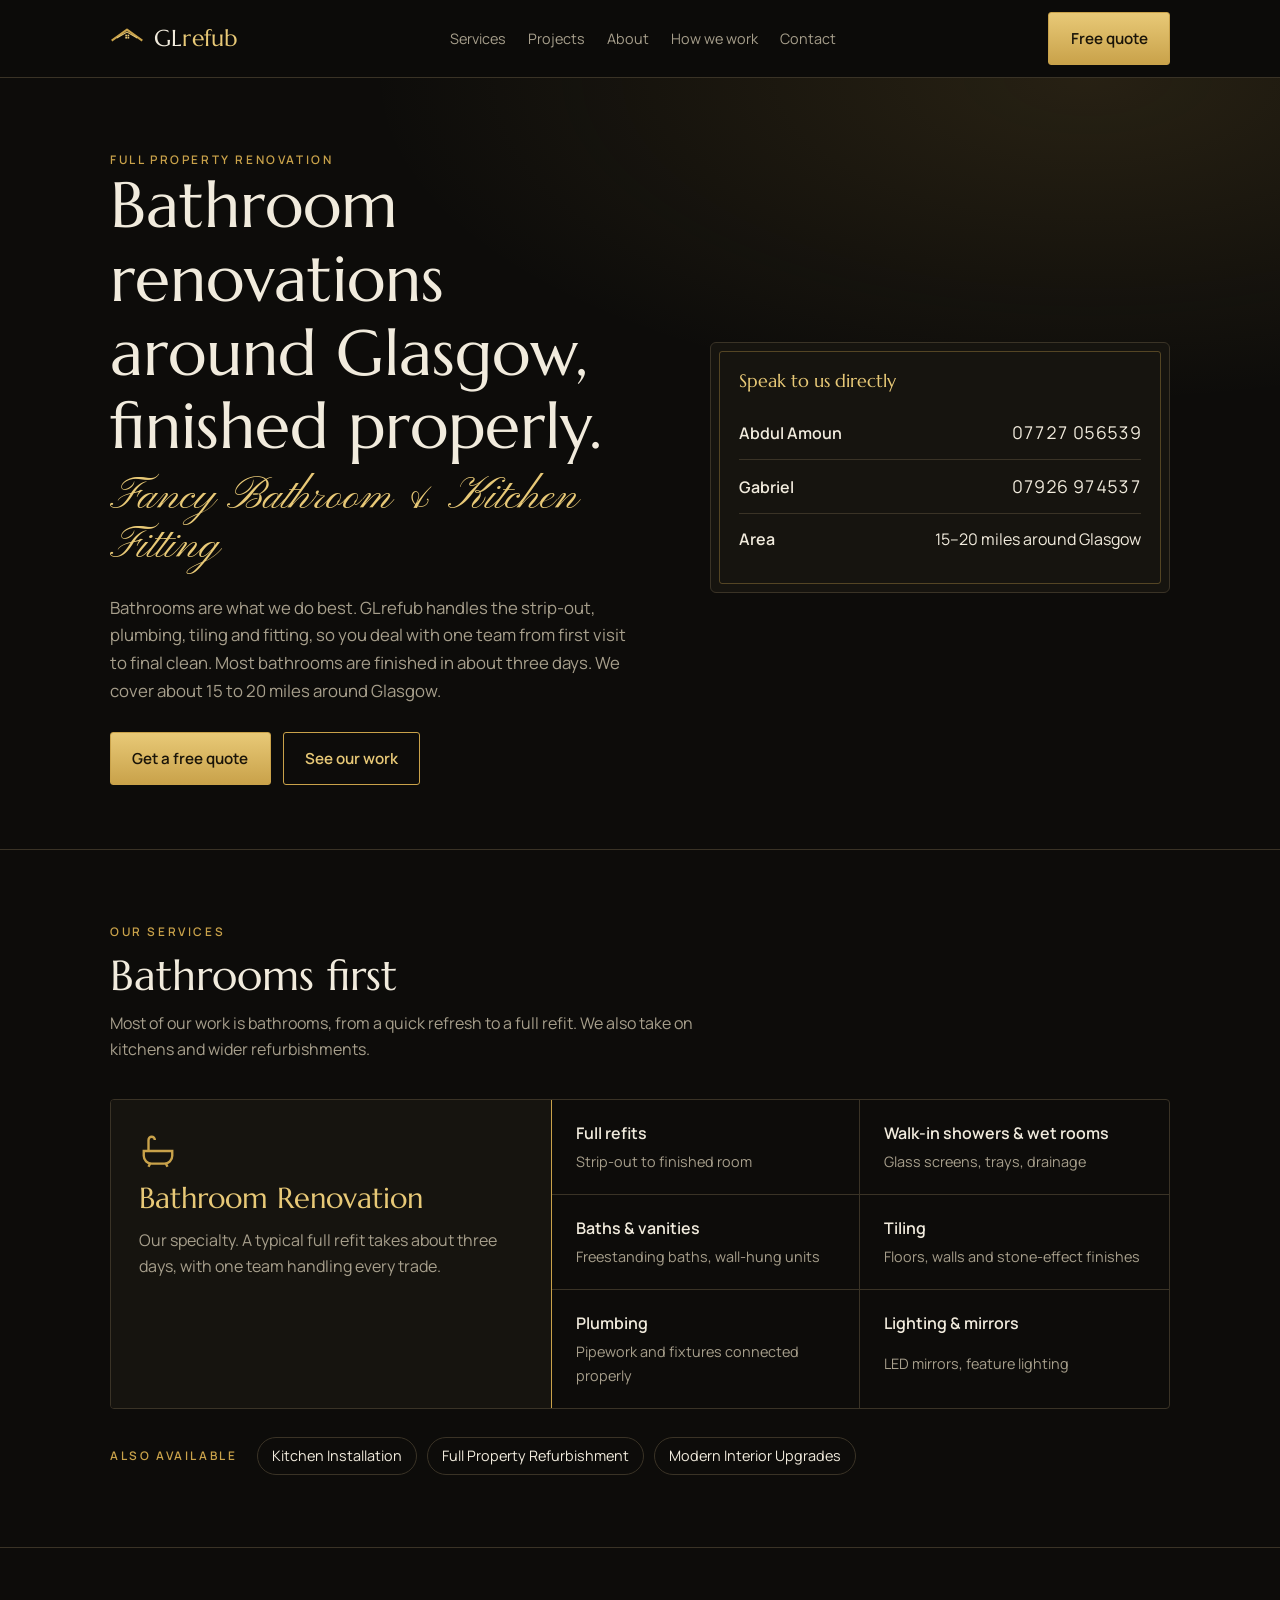
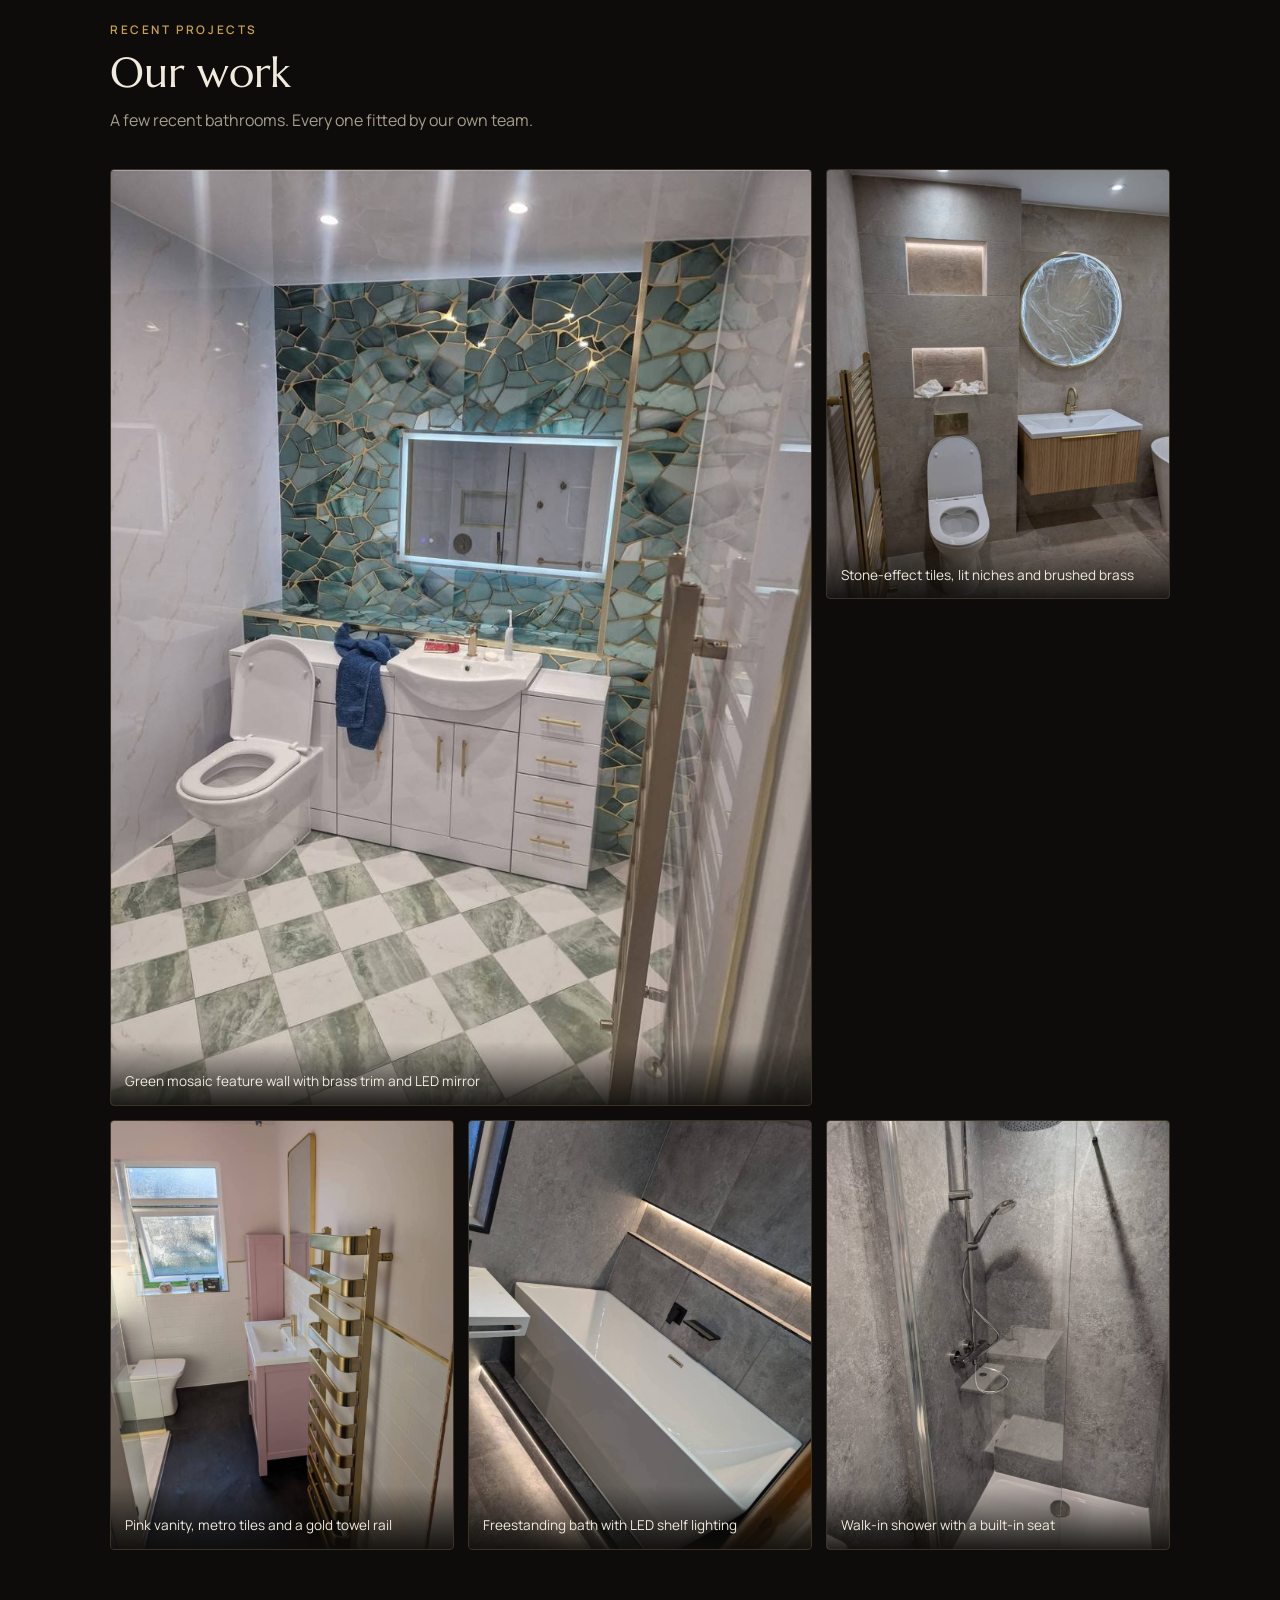
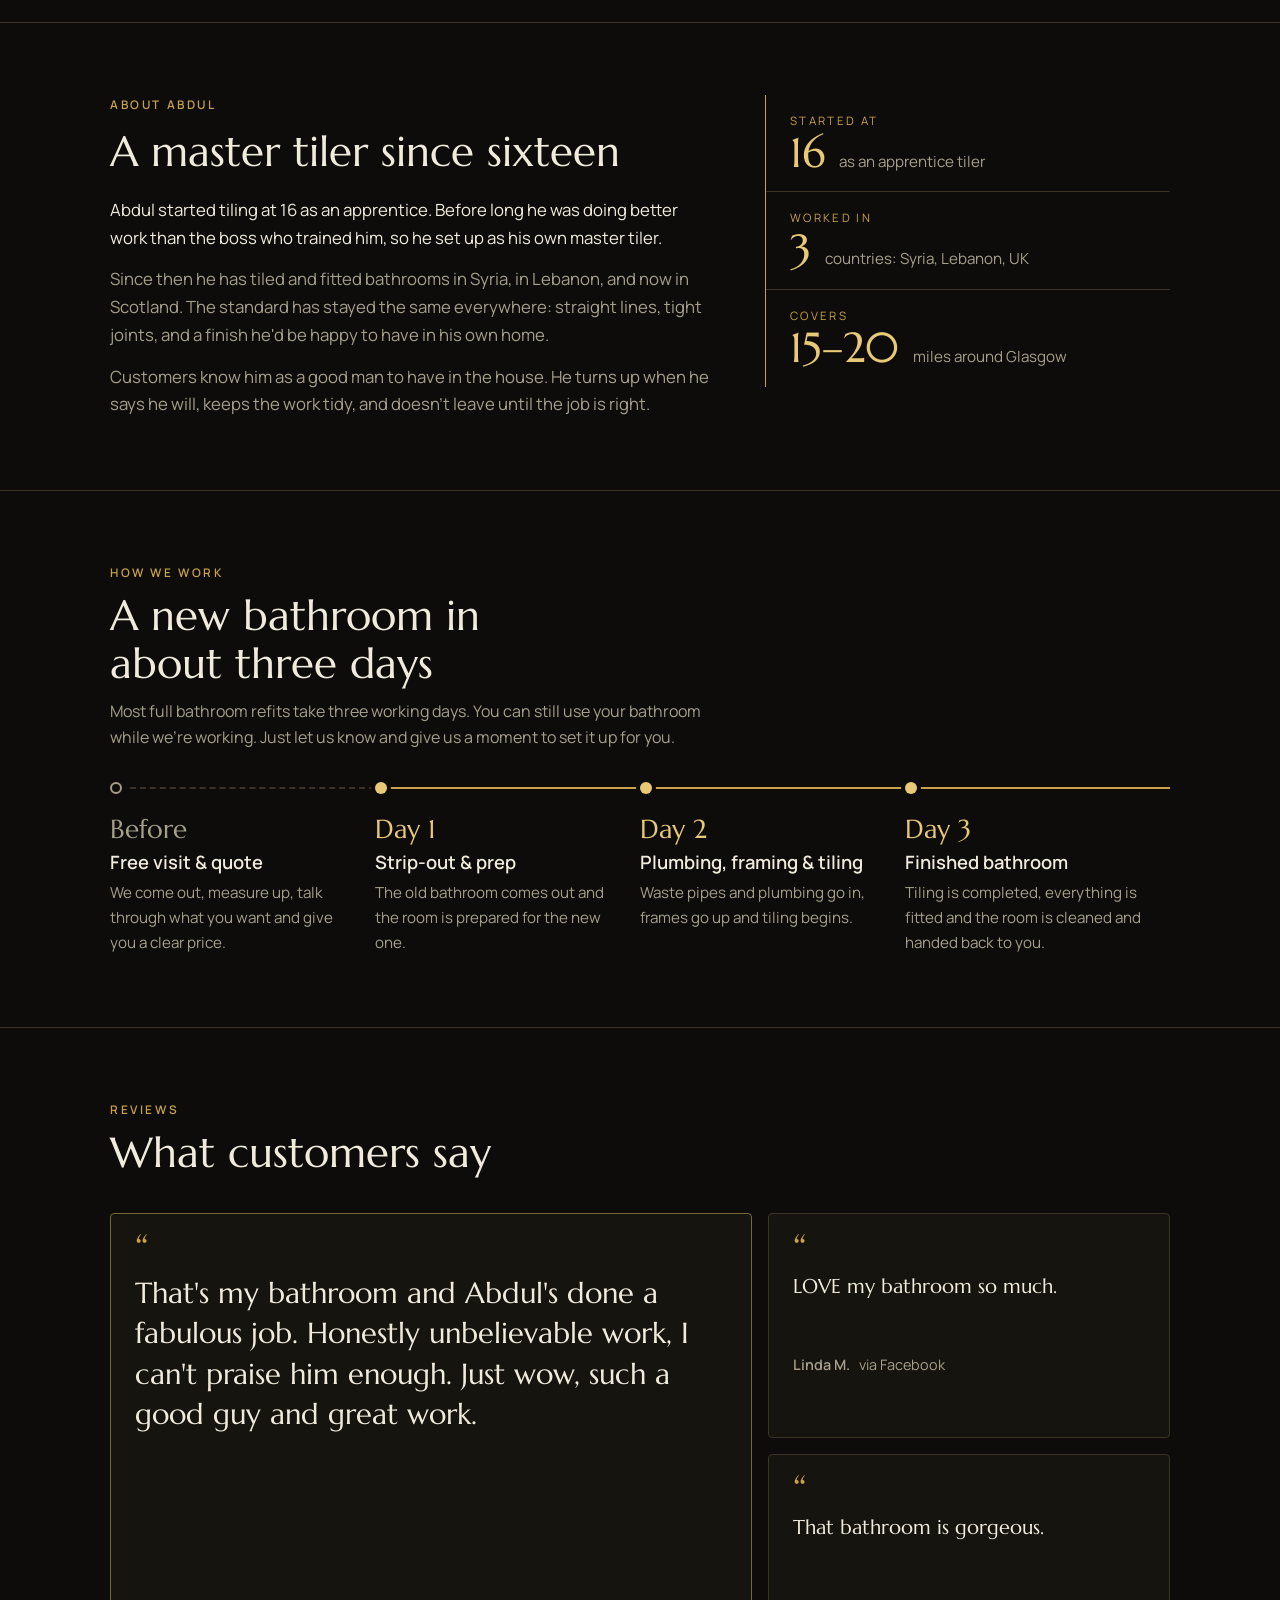
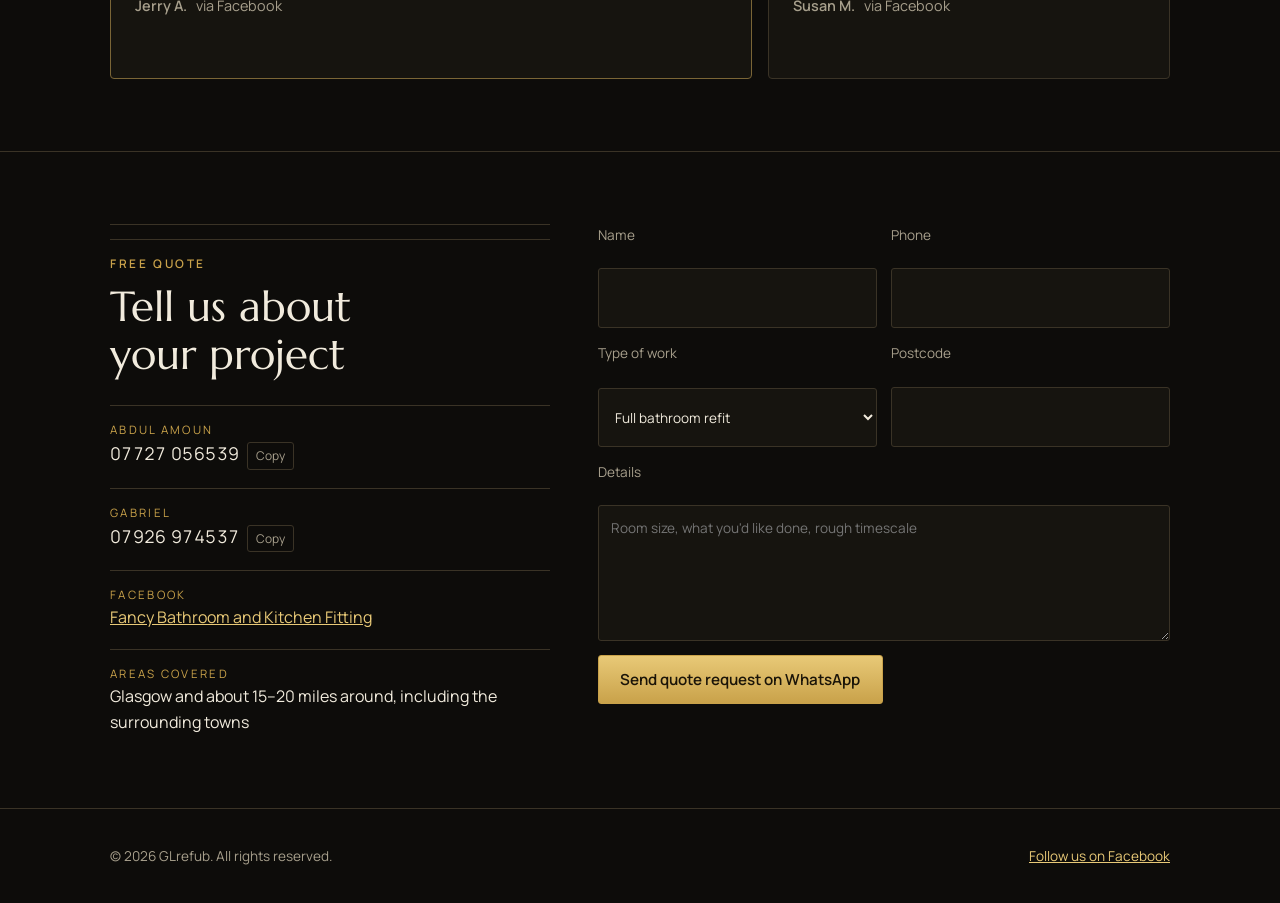
<file: index.html>
<!doctype html>
<html lang="en-GB">
<head>
<meta charset="utf-8">
<meta name="viewport" content="width=device-width, initial-scale=1, viewport-fit=cover">
<title>GLrefub | Bathroom Renovation in Glasgow</title>
<meta name="description" content="GLrefub: bathroom renovations, tiling and plumbing around Glasgow. Most bathrooms finished in about three days. Free quotes.">
<link rel="preconnect" href="https://fonts.googleapis.com">
<link rel="stylesheet" href="https://fonts.googleapis.com/css2?family=Marcellus&family=Pinyon+Script&family=Manrope:wght@400;500;600;700&display=swap">
<link rel="stylesheet" href="style.css">
</head>
<body>
<header>
  <div class="wrap bar">
    <a class="logo" href="#top" aria-label="GLrefub home">
      <svg viewBox="0 0 40 28" aria-hidden="true"><path d="M2 16 L20 3 L38 16" fill="none" stroke="#c9a24a" stroke-width="2.4" stroke-linejoin="round"/><path d="M8 13 L20 6 L32 13" fill="none" stroke="#e8c977" stroke-width="1.2"/><rect x="18" y="9" width="2" height="2" fill="#e8c977"/><rect x="20.6" y="9" width="2" height="2" fill="#e8c977"/><rect x="18" y="11.6" width="2" height="2" fill="#e8c977"/><rect x="20.6" y="11.6" width="2" height="2" fill="#e8c977"/></svg>
      <b>GL<span>refub</span></b>
    </a>
    <nav aria-label="Main">
      <a href="#services">Services</a><a href="#projects">Projects</a><a href="#about">About</a><a href="#process">How we work</a><a href="#quote">Contact</a>
    </nav>
    <a class="btn btn-gold" href="#quote">Free quote</a>
  </div>
</header>

<main id="top">
  <div class="hero">
    <div class="wrap hero-grid">
      <div>
        <div class="eyebrow">Full Property Renovation</div>
        <h1>Bathroom renovations around Glasgow, finished properly.</h1>
        <div class="script">Fancy Bathroom &amp; Kitchen Fitting</div>
        <p class="lead">Bathrooms are what we do best. GLrefub handles the strip-out, plumbing, tiling and fitting, so you deal with one team from first visit to final clean. Most bathrooms are finished in about three days. We cover about 15 to 20 miles around Glasgow.</p>
        <div class="cta">
          <a class="btn btn-gold" href="#quote">Get a free quote</a>
          <a class="btn btn-ghost" href="#projects">See our work</a>
        </div>
      </div>
      <aside class="card-panel" aria-label="Call us">
        <h3>Speak to us directly</h3>
        <div class="contact-row"><strong>Abdul Amoun</strong><span class="num">07727 056539</span></div>
        <div class="contact-row"><strong>Gabriel</strong><span class="num">07926 974537</span></div>        <div class="contact-row"><strong>Area</strong><span>15–20 miles around Glasgow</span></div>
      </aside>
    </div>
  </div>

  <section id="services">
    <div class="wrap">
      <div class="sec-head">
        <div class="eyebrow">Our services</div>
        <h2>Bathrooms first</h2>
        <p>Most of our work is bathrooms, from a quick refresh to a full refit. We also take on kitchens and wider refurbishments.</p>
      </div>
      <div class="feature">
        <div class="feature-main">
          <svg viewBox="0 0 24 24" class="ico"><path d="M3 12h18v3a5 5 0 0 1-5 5H8a5 5 0 0 1-5-5z"/><path d="M6 12V5a2 2 0 0 1 4 0"/><path d="M7 20l-1 2M17 20l1 2"/></svg>
          <h3>Bathroom Renovation</h3>
          <p>Our specialty. A typical full refit takes about three days, with one team handling every trade.</p>
        </div>
        <ul class="feature-list">
          <li><b>Full refits</b><span>Strip-out to finished room</span></li>
          <li><b>Walk-in showers &amp; wet rooms</b><span>Glass screens, trays, drainage</span></li>
          <li><b>Baths &amp; vanities</b><span>Freestanding baths, wall-hung units</span></li>
          <li><b>Tiling</b><span>Floors, walls and stone-effect finishes</span></li>
          <li><b>Plumbing</b><span>Pipework and fixtures connected properly</span></li>
          <li><b>Lighting &amp; mirrors</b><span>LED mirrors, feature lighting</span></li>
        </ul>
      </div>
      <div class="also">
        <div class="eyebrow">Also available</div>
        <div class="also-row"><span>Kitchen Installation</span><span>Full Property Refurbishment</span><span>Modern Interior Upgrades</span></div>
      </div>
    </div>
  </section>

  <section id="projects">
    <div class="wrap">
      <div class="sec-head">
        <div class="eyebrow">Recent projects</div>
        <h2>Our work</h2>
        <p>A few recent bathrooms. Every one fitted by our own team.</p>
      </div>
      <div class="gallery">
        <figure class="shot wide"><img src="images/green-mosaic-bathroom.jpg" alt="Green mosaic feature wall with brass trim and LED mirror" loading="lazy" style="object-position:center 35%"><figcaption>Green mosaic feature wall with brass trim and LED mirror</figcaption></figure>
        <figure class="shot"><img src="images/stone-tile-bathroom.jpg" alt="Stone-effect tiles, lit niches and brushed brass" loading="lazy" style="object-position:center 40%"><figcaption>Stone-effect tiles, lit niches and brushed brass</figcaption></figure>
        <figure class="shot"><img src="images/pink-vanity-bathroom.jpg" alt="Pink vanity, metro tiles and a gold towel rail" loading="lazy" style="object-position:center 50%"><figcaption>Pink vanity, metro tiles and a gold towel rail</figcaption></figure>
        <figure class="shot"><img src="images/freestanding-bath.jpg" alt="Freestanding bath with LED shelf lighting" loading="lazy" style="object-position:center 50%"><figcaption>Freestanding bath with LED shelf lighting</figcaption></figure>
        <figure class="shot"><img src="images/walk-in-shower.jpg" alt="Walk-in shower with a built-in seat" loading="lazy" style="object-position:center 50%"><figcaption>Walk-in shower with a built-in seat</figcaption></figure>
      </div>
    </div>
  </section>

  <section id="about">
    <div class="wrap about">
      <div class="about-text">
        <div class="eyebrow">About Abdul</div>
        <h2>A master tiler since sixteen</h2>
        <p>Abdul started tiling at 16 as an apprentice. Before long he was doing better work than the boss who trained him, so he set up as his own master tiler.</p>
        <p>Since then he has tiled and fitted bathrooms in Syria, in Lebanon, and now in Scotland. The standard has stayed the same everywhere: straight lines, tight joints, and a finish he'd be happy to have in his own home.</p>
        <p>Customers know him as a good man to have in the house. He turns up when he says he will, keeps the work tidy, and doesn't leave until the job is right.</p>
      </div>
      <dl class="about-facts">
        <div><dt>Started at</dt><dd>16</dd><span>as an apprentice tiler</span></div>
        <div><dt>Worked in</dt><dd>3</dd><span>countries: Syria, Lebanon, UK</span></div>
        <div><dt>Covers</dt><dd>15–20</dd><span>miles around Glasgow</span></div>
      </dl>
    </div>
  </section>

  <section id="process">
    <div class="wrap">
      <div class="sec-head">
        <div class="eyebrow">How we work</div>
        <h2>A new bathroom in about three days</h2>
        <p>Most full bathroom refits take three working days. You can still use your bathroom while we're working. Just let us know and give us a moment to set it up for you.</p>
      </div>
      <ol class="days">
        <li class="pre"><span class="when">Before</span><h3>Free visit &amp; quote</h3><p>We come out, measure up, talk through what you want and give you a clear price.</p></li>
        <li><span class="when">Day 1</span><h3>Strip-out &amp; prep</h3><p>The old bathroom comes out and the room is prepared for the new one.</p></li>
        <li><span class="when">Day 2</span><h3>Plumbing, framing &amp; tiling</h3><p>Waste pipes and plumbing go in, frames go up and tiling begins.</p></li>
        <li><span class="when">Day 3</span><h3>Finished bathroom</h3><p>Tiling is completed, everything is fitted and the room is cleaned and handed back to you.</p></li>
      </ol>
    </div>
  </section>

  <section id="reviews">
    <div class="wrap">
      <div class="sec-head">
        <div class="eyebrow">Reviews</div>
        <h2>What customers say</h2>
      </div>
      <div class="reviews">
        <blockquote class="review big"><p>That's my bathroom and Abdul's done a fabulous job. Honestly unbelievable work, I can't praise him enough. Just wow, such a good guy and great work.</p><footer>Jerry A. <span>via Facebook</span></footer></blockquote>
        <blockquote class="review"><p>LOVE my bathroom so much.</p><footer>Linda M. <span>via Facebook</span></footer></blockquote>
        <blockquote class="review"><p>That bathroom is gorgeous.</p><footer>Susan M. <span>via Facebook</span></footer></blockquote>
      </div>
    </div>
  </section>

  <section id="quote">
    <div class="wrap quote-grid">
      <div class="facts">
        <div class="sec-head" style="margin-bottom:8px">
          <div class="eyebrow">Free quote</div>
          <h2>Tell us about your project</h2>
        </div>
        <div><small>Abdul Amoun</small><span class="num" id="n1">07727 056539</span><button class="copy" data-copy="n1" type="button">Copy</button></div>
        <div><small>Gabriel</small><span class="num" id="n2">07926 974537</span><button class="copy" data-copy="n2" type="button">Copy</button></div>        <div><small>Facebook</small><a href="https://www.facebook.com/share/1E7PvN3keN/" target="_blank" rel="noopener">Fancy Bathroom and Kitchen Fitting</a></div>
        <div><small>Areas covered</small>Glasgow and about 15–20 miles around, including the surrounding towns</div>
      </div>
      <form id="quoteForm" novalidate>
        <div class="two">
          <label for="qName">Name<input id="qName" required autocomplete="name"></label>
          <label for="qPhone">Phone<input id="qPhone" type="tel" required autocomplete="tel"></label>
        </div>
        <div class="two">
          <label for="qType">Type of work
            <select id="qType">
              <option>Full bathroom refit</option><option>Shower or wet room</option><option>Bathroom tiling</option><option>Kitchen installation</option><option>Full property refurbishment</option><option>Something else</option>
            </select>
          </label>
          <label for="qPost">Postcode<input id="qPost" autocomplete="postal-code"></label>
        </div>
        <label for="qMsg">Details<textarea id="qMsg" placeholder="Room size, what you'd like done, rough timescale"></textarea></label>
        <div><button class="btn btn-gold" type="submit">Send quote request on WhatsApp</button></div>
        <p id="formMsg" hidden></p>
      </form>
    </div>
  </section>
</main>

<footer>
  <div class="wrap foot">
    <span>© 2026 GLrefub. All rights reserved.</span>
    <a href="https://www.facebook.com/share/1E7PvN3keN/" target="_blank" rel="noopener">Follow us on Facebook</a>
  </div>
</footer>
<script src="script.js"></script>
</body>
</html>
</file>
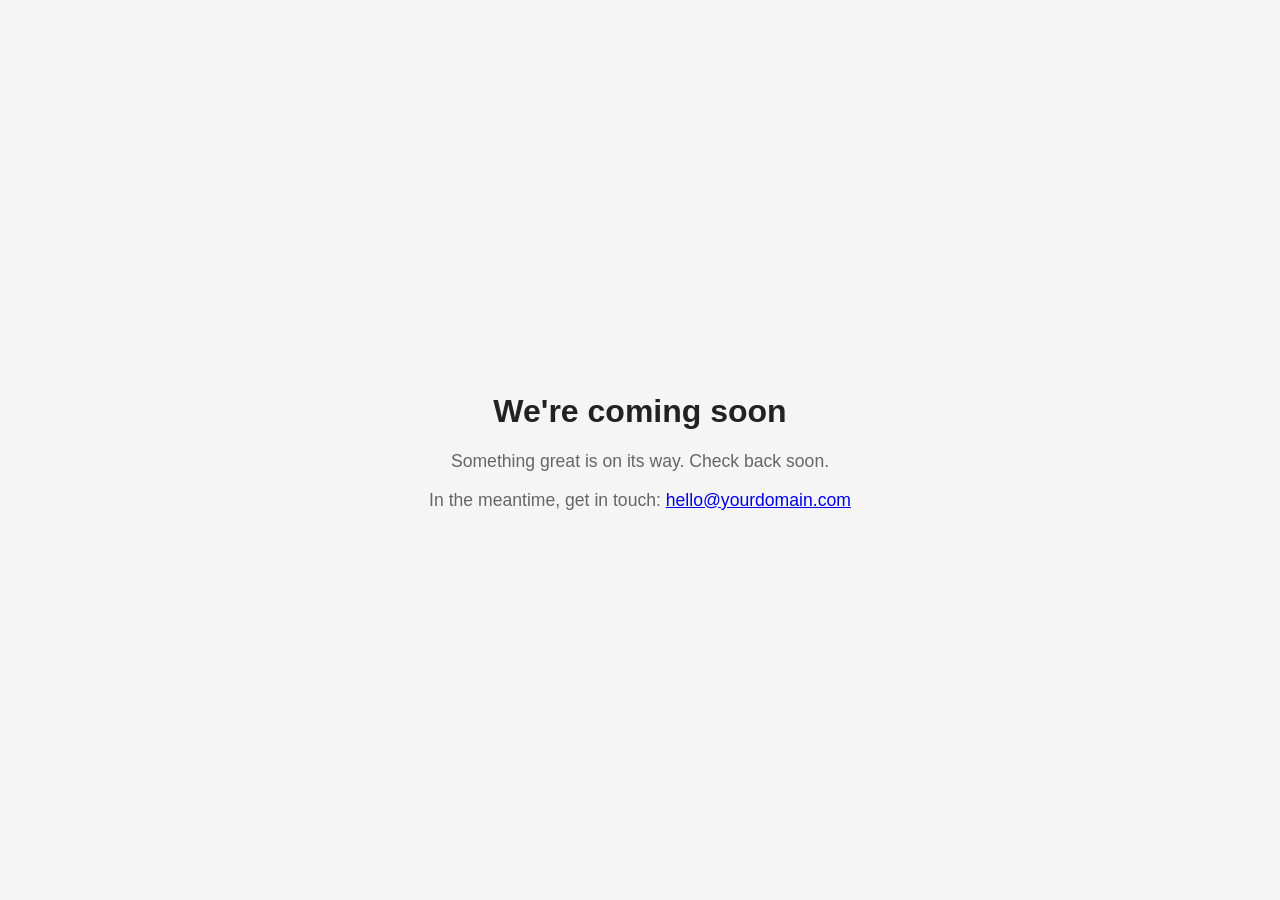
<file: GLRefurb.html>
<!DOCTYPE html>
<html lang="en">
<head>
  <meta charset="UTF-8">
  <meta name="viewport" content="width=device-width, initial-scale=1.0">
  <title>Coming Soon</title>
  <style>
    body {
      margin: 0;
      font-family: sans-serif;
      display: flex;
      justify-content: center;
      align-items: center;
      min-height: 100vh;
      background: #f5f5f5;
      text-align: center;
    }
    h1 { font-size: 2rem; color: #222; }
    p { color: #666; font-size: 1.1rem; }
  </style>
</head>
<body>
  <div>
    <h1>We're coming soon</h1>
    <p>Something great is on its way. Check back soon.</p>
    <p>In the meantime, get in touch: <a href="mailto:hello@yourdomain.com">hello@yourdomain.com</a></p>
  </div>
</body>
</html>
</file>
<file: style.css>
/* Layout: dark stone page, gold hairlines like the business card; single-column story that widens to two columns on desktop */
:root{
  --bg:#0d0c0a; --surface:#16140f; --surface-2:#1e1b15;
  --fg:#f1ebdd; --muted:#a79f8c; --line:#3a3326;
  --gold:#c9a24a; --gold-hi:#e8c977; --on-gold:#1a1408;
  --f-display:"Marcellus", Georgia, serif;
  --f-script:"Pinyon Script", "Brush Script MT", cursive;
  --f-body:"Manrope", system-ui, -apple-system, sans-serif;
  color-scheme:dark;
}
*{box-sizing:border-box}
html{scroll-behavior:smooth}
@media (prefers-reduced-motion:reduce){html{scroll-behavior:auto}}
body{background:var(--bg);color:var(--fg);font:16px/1.65 var(--f-body);margin:0}
a{color:var(--gold-hi)}
:focus-visible{outline:2px solid var(--gold-hi);outline-offset:3px}
.wrap{max-width:1100px;margin:0 auto;padding-inline:20px}
h1,h2,h3{font-family:var(--f-display);font-weight:400;line-height:1.15;text-wrap:balance;margin:0}
.eyebrow{font-size:.74rem;letter-spacing:.22em;text-transform:uppercase;color:var(--gold);font-weight:600}
.btn{display:inline-flex;align-items:center;gap:.5em;padding:.85em 1.4em;border-radius:3px;font-weight:600;text-decoration:none;border:1px solid var(--gold);font-size:.95rem;cursor:pointer;font-family:var(--f-body)}
.btn-gold{background:linear-gradient(180deg,var(--gold-hi),var(--gold));color:var(--on-gold)}
.btn-ghost{color:var(--gold-hi);background:transparent}
.btn:hover{filter:brightness(1.08)}

/* header */
header{position:sticky;top:env(safe-area-inset-top,0px);z-index:10;background:color-mix(in srgb,var(--bg) 88%,transparent);backdrop-filter:blur(8px);border-bottom:1px solid var(--line)}
.bar{display:flex;align-items:center;justify-content:space-between;gap:16px;padding-block:12px}
.logo{display:flex;align-items:center;gap:10px;text-decoration:none;color:var(--fg)}
.logo svg{width:34px;height:auto}
.logo b{font-family:var(--f-display);font-weight:400;font-size:1.45rem;letter-spacing:.01em}
.logo b span{color:var(--gold-hi)}
nav{display:flex;gap:22px;font-size:.9rem}
nav a{color:var(--muted);text-decoration:none}
nav a:hover{color:var(--fg)}
@media (max-width:760px){nav{display:none}}

/* hero */
.hero{padding-block:72px 64px;border-bottom:1px solid var(--line);background:
  radial-gradient(80% 60% at 85% 0%,color-mix(in srgb,var(--gold) 14%,transparent),transparent 70%),var(--bg)}
.hero-grid{display:grid;grid-template-columns:1.2fr 1fr;gap:48px;align-items:center}
.hero h1{font-size:clamp(2.3rem,6vw,4rem)}
.hero .script{font-family:var(--f-script);color:var(--gold-hi);font-size:clamp(1.9rem,4.5vw,2.8rem);line-height:1.1;margin:.2em 0 .5em}
.hero p.lead{color:var(--muted);max-width:52ch;font-size:1.05rem;margin:0 0 28px}
.cta{display:flex;flex-wrap:wrap;gap:12px}
.card-panel{background:var(--surface);border:1px solid var(--line);border-radius:6px;padding:28px;position:relative}
.card-panel::before{content:"";position:absolute;inset:8px;border:1px solid color-mix(in srgb,var(--gold) 35%,transparent);border-radius:3px;pointer-events:none}
.card-panel h3{font-size:1.1rem;margin-bottom:14px;color:var(--gold-hi)}
.contact-row{display:flex;justify-content:space-between;align-items:baseline;gap:12px;padding-block:12px;border-top:1px solid var(--line);flex-wrap:wrap}
.contact-row:first-of-type{border-top:0}
.contact-row strong{font-weight:600}
.num{font-variant-numeric:tabular-nums;font-size:1.1rem;letter-spacing:.02em;user-select:all}
@media (max-width:860px){.hero-grid{grid-template-columns:1fr}.hero{padding-block:48px}}

section{padding-block:72px;border-bottom:1px solid var(--line)}
.sec-head{display:flex;flex-direction:column;gap:10px;margin-bottom:36px;max-width:60ch}
.sec-head h2{font-size:clamp(1.8rem,4vw,2.6rem)}
.sec-head p{color:var(--muted);margin:0}

/* services */
.services{display:grid;grid-template-columns:repeat(3,1fr);gap:1px;background:var(--line);border:1px solid var(--line)}
.svc{background:var(--bg);padding:28px 24px;display:flex;flex-direction:column;gap:10px;min-width:0}
.svc svg{width:30px;height:30px;stroke:var(--gold);fill:none;stroke-width:1.5}
.svc h3{font-size:1.25rem}
.svc p{color:var(--muted);margin:0;font-size:.95rem}
@media (max-width:860px){.services{grid-template-columns:1fr 1fr}}
@media (max-width:540px){.services{grid-template-columns:1fr}}

.feature{display:grid;grid-template-columns:1fr 1.4fr;border:1px solid var(--line);border-radius:4px;overflow:hidden}
.feature-main{background:var(--surface);padding:32px 28px;display:flex;flex-direction:column;gap:12px;border-right:1px solid var(--gold)}
.feature-main h3{font-size:1.8rem;color:var(--gold-hi)}
.feature-main p{color:var(--muted);margin:0}
.ico{width:38px;height:38px;stroke:var(--gold);fill:none;stroke-width:1.5}
.feature-list{list-style:none;margin:0;padding:0;display:grid;grid-template-columns:1fr 1fr}
.feature-list li{padding:20px 24px;border-bottom:1px solid var(--line);display:grid;gap:4px;min-width:0}
.feature-list li:nth-child(odd){border-right:1px solid var(--line)}
.feature-list li:nth-last-child(-n+2){border-bottom:0}
.feature-list b{font-weight:600}
.feature-list span{color:var(--muted);font-size:.9rem}
.also{margin-top:28px;display:flex;flex-wrap:wrap;gap:12px 20px;align-items:center}
.also-row{display:flex;flex-wrap:wrap;gap:10px}
.also-row span{border:1px solid var(--line);border-radius:999px;padding:6px 14px;font-size:.9rem}
@media (max-width:860px){.feature{grid-template-columns:1fr}.feature-main{border-right:0;border-bottom:1px solid var(--gold)}}
@media (max-width:540px){.feature-list{grid-template-columns:1fr}.feature-list li:nth-child(odd){border-right:0}.feature-list li:nth-last-child(2){border-bottom:1px solid var(--line)}}
/* projects */
.gallery{display:grid;grid-template-columns:repeat(3,1fr);gap:14px}
.ph{aspect-ratio:4/3;max-width:100%;border:1px dashed var(--line);border-radius:4px;display:grid;place-items:center;text-align:center;padding:16px;color:var(--muted);font-size:.85rem;
  background:repeating-linear-gradient(135deg,var(--surface) 0 14px,var(--surface-2) 14px 28px)}
.ph span{background:var(--bg);padding:6px 10px;border-radius:3px}
.ph.wide{grid-column:span 2;aspect-ratio:auto}
@media (max-width:760px){.gallery{grid-template-columns:1fr 1fr}.ph.wide{grid-column:span 2;aspect-ratio:8/3}}

.shot{margin:0;position:relative;aspect-ratio:4/5;max-width:100%;overflow:hidden;border-radius:4px;border:1px solid var(--line);background:var(--surface)}
.shot.wide{grid-column:span 2;aspect-ratio:auto}
.shot img{width:100%;height:100%;object-fit:cover;display:block;transition:transform .5s ease}
.shot:hover img{transform:scale(1.03)}
.shot figcaption{position:absolute;inset:auto 0 0 0;padding:28px 14px 12px;font-size:.85rem;color:#f1ebdd;background:linear-gradient(transparent,rgba(13,12,10,.88))}
@media (prefers-reduced-motion:reduce){.shot img{transition:none}}
@media (max-width:760px){.shot.wide{aspect-ratio:8/5}}
@media (max-width:420px){.gallery{grid-template-columns:1fr}.shot.wide{grid-column:auto;aspect-ratio:4/5}}
.reviews{display:grid;grid-template-columns:1.6fr 1fr;grid-template-rows:auto auto;gap:16px}
.review{margin:0;background:var(--surface);border:1px solid var(--line);border-radius:4px;padding:24px;display:flex;flex-direction:column;justify-content:space-between;gap:16px;min-width:0}
.review.big{grid-row:span 2;border-color:color-mix(in srgb,var(--gold) 45%,var(--line))}
.review p{margin:0;font-family:var(--f-display);font-size:1.25rem;line-height:1.4}
.review.big p{font-size:clamp(1.4rem,2.6vw,1.8rem)}
.review p::before{content:"\201C";color:var(--gold);display:block;font-size:2.6rem;line-height:.6;margin-bottom:10px}
.review footer{font-weight:600;font-size:.9rem}
.review footer span{color:var(--muted);font-weight:400;margin-left:6px}
@media (max-width:760px){.reviews{grid-template-columns:1fr}.review.big{grid-row:auto}}
.about{display:grid;grid-template-columns:1.5fr 1fr;gap:48px;align-items:start}
.about-text{display:flex;flex-direction:column;gap:14px;max-width:62ch;min-width:0}
.about-text h2{font-size:clamp(1.8rem,4vw,2.6rem);margin-bottom:6px}
.about-text p{margin:0;color:var(--muted);font-size:1.05rem}
.about-text p:first-of-type{color:var(--fg)}
.about-facts{margin:0;display:grid;gap:0;border-left:1px solid var(--gold)}
.about-facts div{padding:16px 0 16px 24px;border-bottom:1px solid var(--line);display:grid;grid-template-columns:auto 1fr;column-gap:14px;align-items:baseline}
.about-facts div:last-child{border-bottom:0}
.about-facts dt{grid-column:1/-1;font-size:.72rem;letter-spacing:.2em;text-transform:uppercase;color:var(--gold)}
.about-facts dd{margin:0;font-family:var(--f-display);font-size:2.6rem;color:var(--gold-hi);font-variant-numeric:tabular-nums;line-height:1.1}
.about-facts span{color:var(--muted);font-size:.95rem}
@media (max-width:860px){.about{grid-template-columns:1fr;gap:32px}}
.days{list-style:none;margin:0;padding:0;display:grid;grid-template-columns:repeat(4,1fr);position:relative}
.days li{position:relative;padding:28px 20px 0 0;min-width:0;border-top:2px solid var(--gold)}
.days li.pre{border-top:2px dashed var(--line)}
.days li::before{content:"";position:absolute;top:-7px;left:0;width:12px;height:12px;border-radius:50%;background:var(--gold-hi);box-shadow:0 0 0 4px var(--bg)}
.days li.pre::before{background:var(--bg);border:2px solid var(--muted);width:8px;height:8px}
.when{display:block;font-family:var(--f-display);font-size:1.6rem;color:var(--gold-hi);line-height:1}
.days li.pre .when{color:var(--muted)}
.days h3{font-size:1.15rem;margin:10px 0 6px;font-family:var(--f-body);font-weight:600}
.days p{margin:0;color:var(--muted);font-size:.95rem}
@media (max-width:860px){.days{grid-template-columns:1fr;border-left:2px solid var(--gold);margin-left:6px}
.days li,.days li.pre{border-top:0;padding:0 0 28px 24px}.days li:last-child{padding-bottom:0}
.days li::before{top:2px;left:-7px}.days li.pre::before{left:-6px}}
/* process */
.steps{display:grid;grid-template-columns:repeat(4,1fr);gap:24px;counter-reset:s}
.step{border-top:1px solid var(--gold);padding-top:16px;min-width:0}
.step::before{counter-increment:s;content:"Step " counter(s);font-size:.72rem;letter-spacing:.2em;text-transform:uppercase;color:var(--gold)}
.step h3{font-size:1.2rem;margin:6px 0}
.step p{color:var(--muted);margin:0;font-size:.95rem}
@media (max-width:860px){.steps{grid-template-columns:1fr 1fr}}
@media (max-width:480px){.steps{grid-template-columns:1fr}}

/* reviews placeholder */
.note{border:1px dashed var(--gold);border-radius:4px;padding:20px;color:var(--muted);background:var(--surface)}
.note b{color:var(--gold-hi)}

/* quote form */
.quote-grid{display:grid;grid-template-columns:1fr 1.3fr;gap:48px}
@media (max-width:860px){.quote-grid{grid-template-columns:1fr}}
form{display:grid;gap:14px}
.two{display:grid;grid-template-columns:1fr 1fr;gap:14px}
@media (max-width:480px){.two{grid-template-columns:1fr}}
label{display:grid;gap:6px;font-size:.85rem;color:var(--muted)}
input,select,textarea{font:inherit;color:var(--fg);background:var(--surface);border:1px solid var(--line);border-radius:3px;padding:.75em .85em;width:100%}
input:focus,select:focus,textarea:focus{border-color:var(--gold);outline:none}
textarea{min-height:120px;resize:vertical}
#formMsg .wa{margin-top:10px}
#formMsg{border-left:2px solid var(--gold);padding:10px 14px;background:var(--surface);font-size:.92rem}
.facts{display:grid;gap:18px;align-content:start}
.facts div{border-top:1px solid var(--line);padding-top:14px}
.facts small{display:block;font-size:.72rem;letter-spacing:.2em;text-transform:uppercase;color:var(--gold)}
.copy{background:none;border:1px solid var(--line);color:var(--muted);border-radius:3px;font:inherit;font-size:.75rem;padding:3px 8px;cursor:pointer;margin-left:8px}
.copy:hover{color:var(--fg);border-color:var(--gold)}

footer{padding-block:36px;color:var(--muted);font-size:.85rem}
.foot{display:flex;justify-content:space-between;flex-wrap:wrap;gap:16px;align-items:center}
</file>
